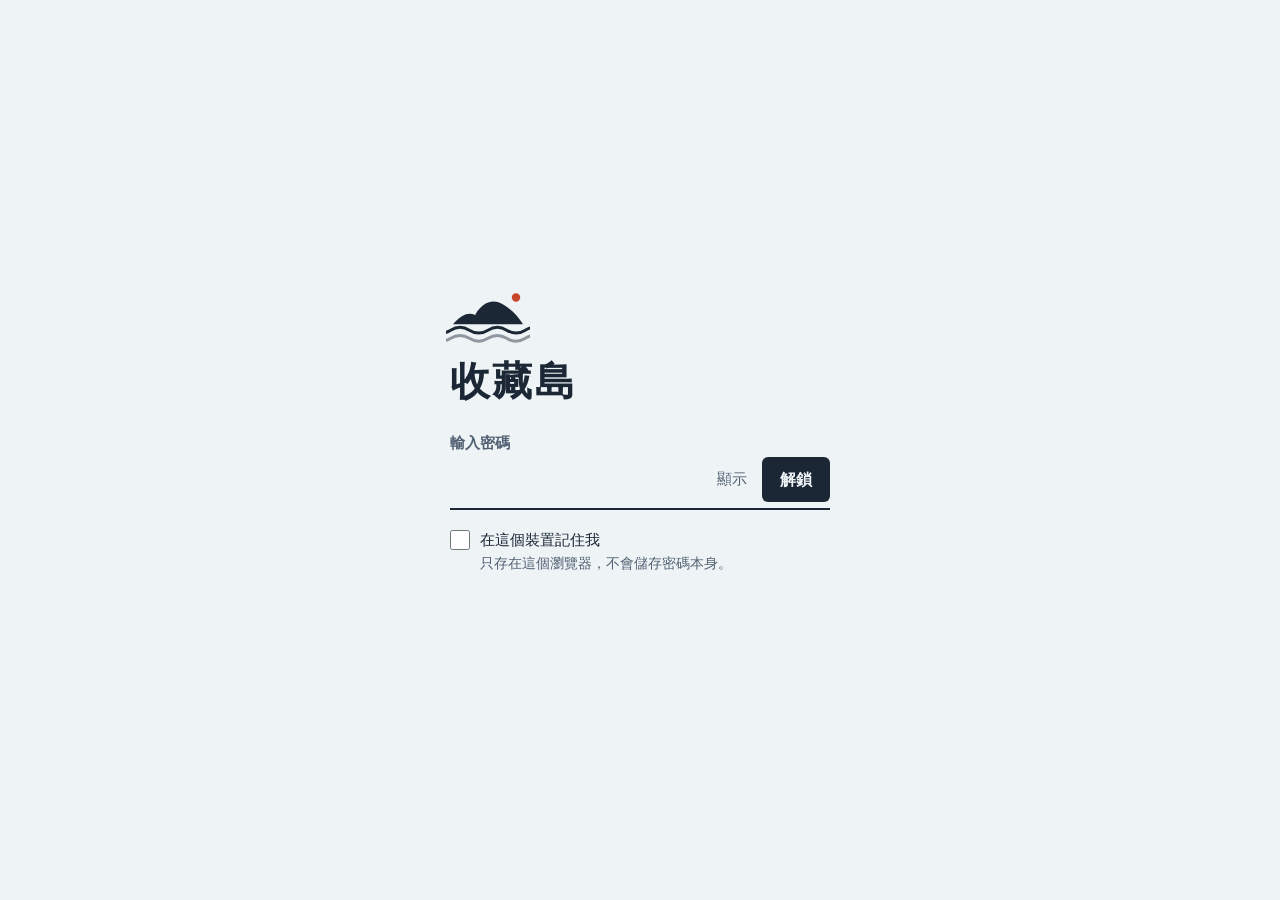
<file: src/gate.head.html>
<!DOCTYPE html><html lang="zh-Hant"><head><meta charset="utf-8"><meta name="viewport" content="width=device-width,initial-scale=1"><meta name="robots" content="noindex,nofollow"><meta name="color-scheme" content="light dark"><title>收藏島</title><style>
:root{--paper:#eef3f6;--ink:#1b2735;--ink2:#526273;--line:#cad6df;--accent:#c8462a;--err:#a93620;--sea:#245f85;--sel:#c8462a26}
@media(prefers-color-scheme:dark){:root{--paper:#0e141c;--ink:#e8edf3;--ink2:#9aa8b8;--line:#253141;--accent:#ff8a5c;--err:#ff8a5c;--sea:#7fb8d9;--sel:#ff8a5c33}}
*{box-sizing:border-box}html{color-scheme:light dark}
body{margin:0;min-height:100vh;min-height:100dvh;display:grid;place-items:center;padding:24px 0;background:var(--paper);color:var(--ink);font:16px/1.65 "PingFang TC","Noto Sans TC","Microsoft JhengHei UI","Microsoft JhengHei",system-ui,sans-serif;caret-color:var(--sea)}
::selection{background:var(--sel);color:inherit}
main{width:min(380px,calc(100vw - 40px))}
.mark{display:block;width:84px;height:auto;color:var(--ink);margin:0 0 14px -4px;overflow:visible}
.mark .isle{transform-origin:50% 100%;animation:rise .9s cubic-bezier(.16,1,.3,1) both}
.mark .lamp{fill:var(--accent)}
.mark .sea{fill:none;stroke:currentColor;stroke-width:2.5;stroke-linecap:round}
.mark .sea.b{opacity:.45}
.mark .drift{animation:none}
main[data-state=busy] .mark .drift,main[data-state=auto] .mark .drift{animation:drift 1.6s linear infinite}
@keyframes rise{from{transform:translateY(8px);opacity:.25}to{transform:none;opacity:1}}
@keyframes drift{to{transform:translateX(16px)}}
h1{font-size:40px;line-height:1.2;letter-spacing:.06em;font-weight:800;margin:0 0 26px;text-wrap:balance}
#lab{display:block;font-size:15px;font-weight:600;color:var(--ink2);margin:0 0 2px}
form{display:flex;align-items:stretch;gap:6px;border-bottom:2px solid var(--ink);padding-bottom:6px}
form:focus-within{border-color:var(--sea)}
#pw{flex:1;min-width:0;min-height:44px;border:0;background:transparent;color:var(--ink);font:inherit;font-size:20px;padding:6px 0;outline:none}
#tg{border:0;background:transparent;color:var(--ink2);font:inherit;font-size:15px;min-width:48px;min-height:44px;padding:0 8px;border-radius:6px;cursor:pointer}
#tg:hover{color:var(--ink);background:var(--line)}
#go{border:0;background:var(--ink);color:var(--paper);font:inherit;font-size:16px;font-weight:700;min-height:44px;padding:0 18px;border-radius:6px;cursor:pointer}
#go:hover:not(:disabled){background:var(--sea);color:var(--paper)}
#go:disabled{opacity:.55;cursor:default}
button:focus-visible{outline:2px solid var(--sea);outline-offset:2px}
.rm{display:flex;gap:10px;align-items:flex-start;margin-top:10px;padding:8px 0;min-height:44px;font-size:15px;color:var(--ink);cursor:pointer}
.rm input{width:20px;height:20px;margin:2px 0 0;flex:none;accent-color:var(--sea);cursor:pointer}
.rm input:focus-visible{outline:2px solid var(--sea);outline-offset:2px}
.rm small{display:block;font-size:14px;line-height:1.5;color:var(--ink2)}
#msg{min-height:1.7em;margin:6px 0 0;font-size:15px;color:var(--ink2)}
main[data-state=error] #msg{color:var(--err);font-weight:600}
main[data-state=auto] #panel{display:none}
main[data-state=auto] #msg{font-size:18px;color:var(--ink);margin-top:0}
.shake{animation:shake .38s cubic-bezier(.16,1,.3,1)}
@keyframes shake{20%{transform:translateX(-6px)}45%{transform:translateX(5px)}70%{transform:translateX(-3px)}}
.vh{position:absolute;width:1px;height:1px;opacity:0;pointer-events:none}
@media(prefers-reduced-motion:reduce){.mark .isle,.shake{animation:none}main[data-state=busy] .mark .drift,main[data-state=auto] .mark .drift{animation:none}}
</style></head><body><main data-state="idle"><svg class="mark" viewBox="0 0 72 48" aria-hidden="true" focusable="false"><g class="isle"><path d="M6 32C12 25 18 21 25 24 30 14 40 9 49 15c7 4 13 10 17 17Z" fill="currentColor"/><circle class="lamp" cx="60" cy="9" r="3.6"/></g><clipPath id="c"><rect x="0" y="30" width="72" height="18"/></clipPath><g clip-path="url(#c)"><g class="drift"><path class="sea" d="M-28 37q8-5 16 0t16 0 16 0 16 0 16 0 16 0 16 0"/><path class="sea b" d="M-28 44q8-5 16 0t16 0 16 0 16 0 16 0 16 0 16 0"/></g></g></svg><h1>收藏島</h1><noscript><p>需要啟用 JavaScript 才能解鎖這個頁面。</p><style>#panel{display:none}</style></noscript><div id="panel"><label id="lab" for="pw">輸入密碼</label><form id="f"><input class="vh" type="text" name="username" autocomplete="username" value="收藏島" tabindex="-1" aria-hidden="true"><input id="pw" type="password" autocomplete="current-password" maxlength="256" aria-describedby="msg"><button id="tg" type="button" aria-pressed="false" aria-label="顯示密碼">顯示</button><button id="go" type="submit">解鎖</button></form><label class="rm"><input id="rm" type="checkbox"><span>在這個裝置記住我<small>只存在這個瀏覽器，不會儲存密碼本身。</small></span></label></div><p id="msg" role="status"></p></main><script>(function gate(S,I,C,IT){
 const $=s=>document.querySelector(s);
 const b64=s=>Uint8Array.from(atob(s),c=>c.charCodeAt(0));
 const main=$('main'),f=$('#f'),pw=$('#pw'),msg=$('#msg'),btn=$('#go'),tg=$('#tg'),rm=$('#rm');
 const DB='shouzangdao-gate',ST='k',KEY='key:'+S;
 const idb=(mode,fn)=>new Promise((res,rej)=>{
  let r;try{r=indexedDB.open(DB,1);}catch(e){return rej(e);}
  r.onupgradeneeded=()=>r.result.createObjectStore(ST);
  r.onerror=()=>rej(r.error);
  r.onsuccess=()=>{const db=r.result;let out;
   try{const t=db.transaction(ST,mode);const q=fn(t.objectStore(ST));
    if(q)q.onsuccess=()=>{out=q.result;};
    t.oncomplete=()=>{db.close();res(out);};
    t.onerror=t.onabort=()=>{db.close();rej(t.error);};
   }catch(e){db.close();rej(e);}};
 });
 const keyGet=()=>idb('readonly',s=>s.get(KEY)).catch(()=>null);
 const keySet=k=>idb('readwrite',s=>s.put(k,KEY)).catch(()=>{});
 const keyDel=()=>idb('readwrite',s=>s.delete(KEY)).catch(()=>{});
 window.forgetThisDevice=()=>keyDel().then(()=>{try{localStorage.removeItem('bk');}catch(e){}});
 async function derive(p){
  const km=await crypto.subtle.importKey('raw',new TextEncoder().encode(p),'PBKDF2',false,['deriveKey']);
  return crypto.subtle.deriveKey({name:'PBKDF2',salt:b64(S),iterations:IT,hash:'SHA-256'},km,{name:'AES-GCM',length:256},false,['decrypt']);
 }
 async function open(key){return new TextDecoder().decode(await crypto.subtle.decrypt({name:'AES-GCM',iv:b64(I)},key,b64(C)));}
 function show(h){document.open();document.write(h);document.close();}
 function state(s,t){main.dataset.state=s;msg.textContent=t||'';}
 function fail(t){
  main.removeAttribute('aria-busy');pw.setAttribute('aria-invalid','true');state('error',t);btn.disabled=false;
  f.classList.remove('shake');void f.offsetWidth;f.classList.add('shake');pw.focus();
 }
 async function go(p){
  if(!p){fail('請先輸入密碼。');return;}
  if(!(window.crypto&&crypto.subtle)){fail('這個瀏覽器不支援解密，請改用較新的瀏覽器。');return;}
  btn.disabled=true;pw.removeAttribute('aria-invalid');main.setAttribute('aria-busy','true');state('busy','解鎖中，請稍候…');
  let key,h;
  try{key=await derive(p);h=await open(key);}
  catch(e){fail('密碼不對。請檢查大小寫與輸入法後再試一次。');return;}
  if(rm.checked)await keySet(key);
  show(h);
 }
 f.addEventListener('submit',e=>{e.preventDefault();go(pw.value);});
 tg.addEventListener('click',()=>{
  const on=pw.type==='password';pw.type=on?'text':'password';
  tg.textContent=on?'隱藏':'顯示';tg.setAttribute('aria-pressed',String(on));tg.setAttribute('aria-label',on?'隱藏密碼':'顯示密碼');pw.focus();
 });
 pw.addEventListener('input',()=>{if(main.dataset.state==='error'){state('idle','');pw.removeAttribute('aria-invalid');}});
 (async()=>{
  if(location.hash==='#forget'){
   await window.forgetThisDevice();history.replaceState(null,'',location.pathname+location.search);
   state('idle','已忘記這個裝置，下次需要重新輸入密碼。');pw.focus();return;
  }
  let legacy=null;try{legacy=localStorage.getItem('bk');localStorage.removeItem('bk');}catch(e){}
  const k=await keyGet();let stale=false;
  if(k){state('auto','正在解鎖…');try{show(await open(k));return;}catch(e){await keyDel();stale=true;}}
  else if(legacy){
   state('auto','正在解鎖…');
   try{const lk=await derive(legacy);const h=await open(lk);await keySet(lk);show(h);return;}catch(e){stale=true;}
  }
  state('idle',stale?'這台裝置記住的資料已失效，請重新輸入密碼。':'');pw.focus();
 })();
}
</file>
